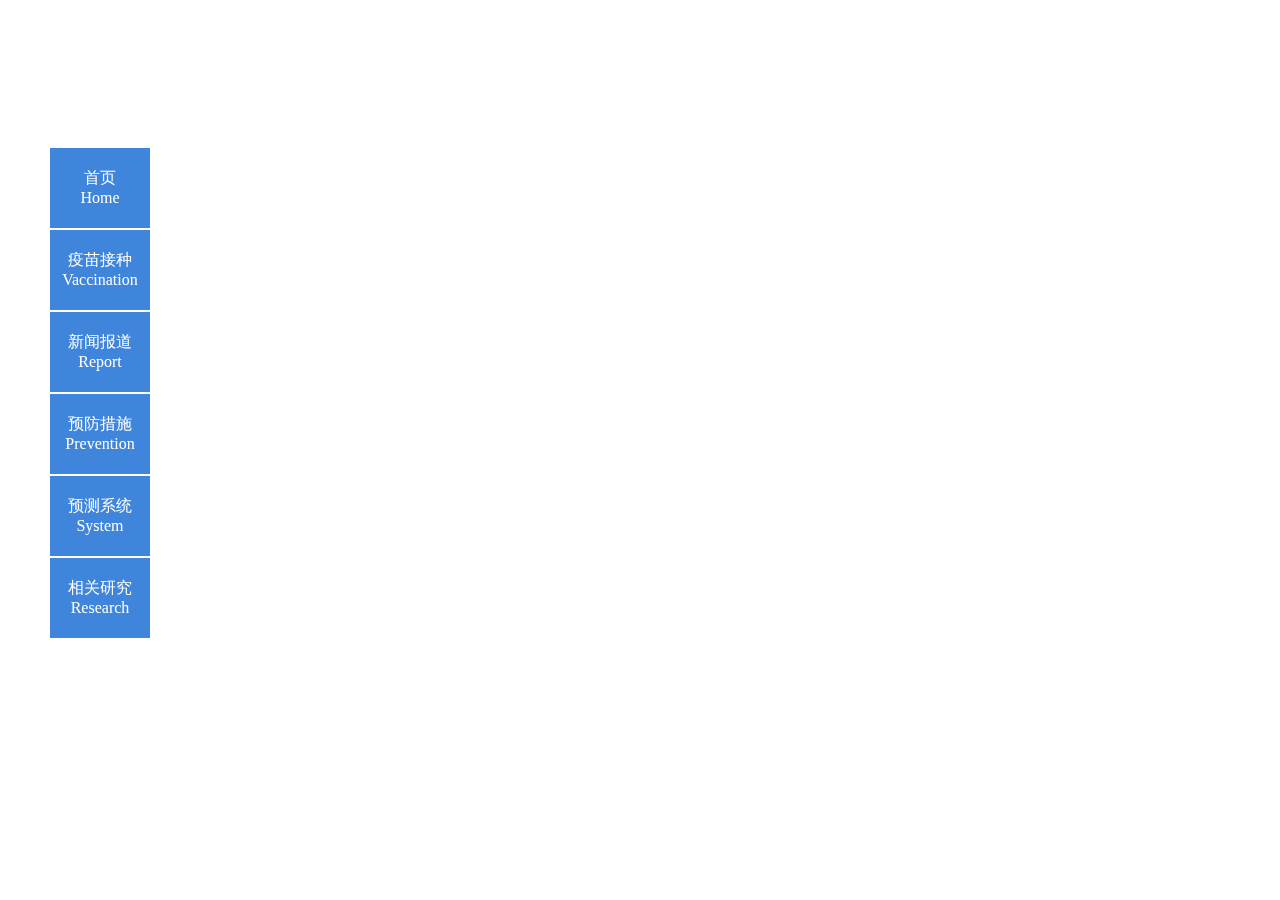
<file: src/news.html>
<!DOCTYPE html>
<html lang="zh">

<head>
    <link rel="stylesheet" type="text/css" href="/styles/pages.css">
    <meta charset="UTF-8">
    <meta name="viewport" content="width=device-width, initial-scale=1.0">
    <title>新闻报道</title>
    <style type="text/css">
        .bg {
            background-image: url("https://s1.ax1x.com/2022/03/13/bqjkh6.jpg");
        }
    </style>
</head>

<body>
    <div class="bg">
        <ul class=daohang>
            <li><a href="/index.html"><br>首页<br>Home</a></li>
            <li><a href="/src/vaccination.html"><br>疫苗接种<br>Vaccination</a></li>
            <li><a href="/src/news.html"><br>新闻报道<br>Report</a></li>
            <li><a href="/src/prevent.html"><br>预防措施<br>Prevention</a></li>
            <li><a href="/src/prediction.html"><br>预测系统<br>System</a></li>
            <li><a href="/src/research.html"><br>相关研究<br>Research</a></li>
        </ul>
    </div>
</body>

</html>
</file>
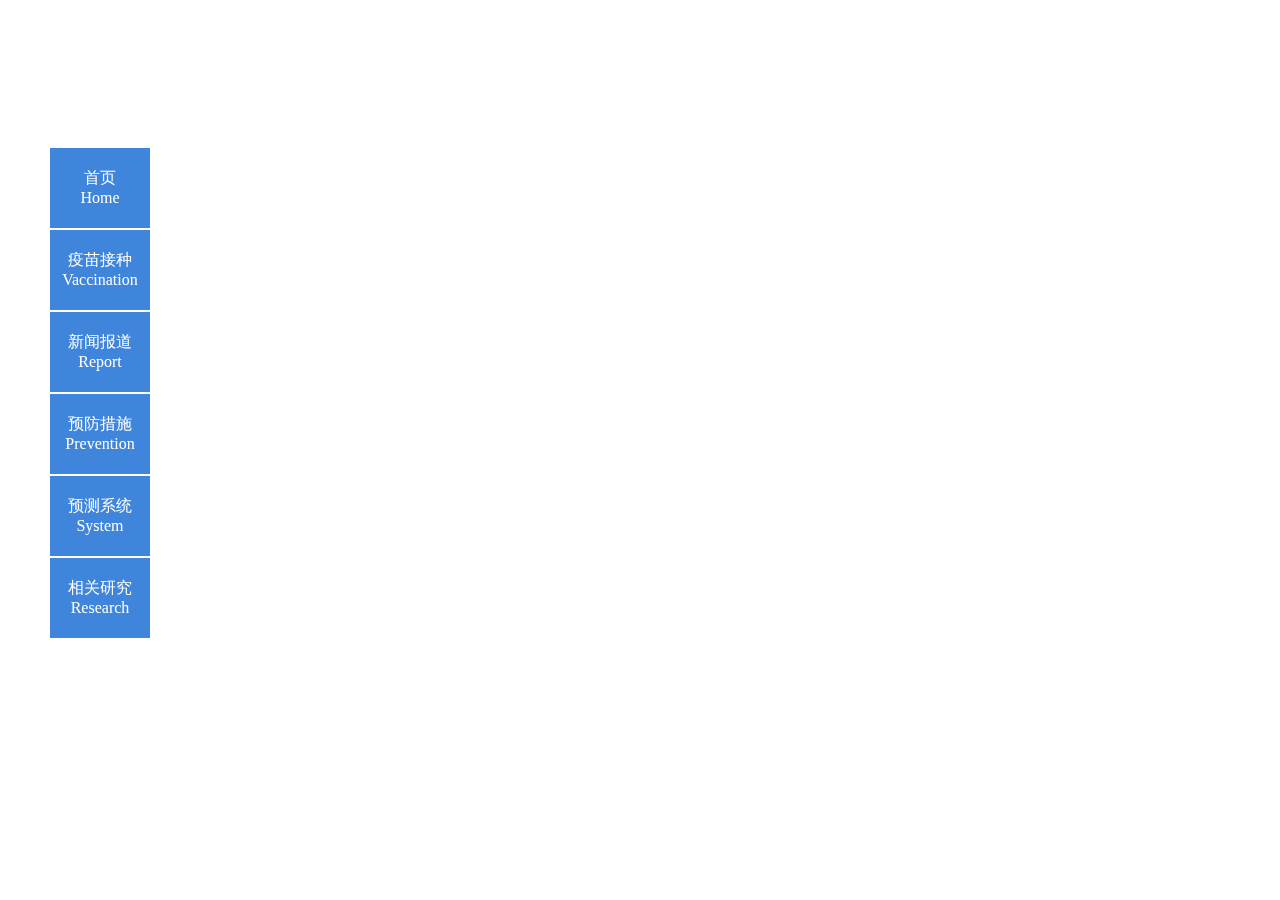
<file: src/prediction.html>
<!DOCTYPE html>
<html lang="zh">

<head>
    <link rel="stylesheet" type="text/css" href="/styles/pages.css">
    <meta charset="UTF-8">
    <meta name="viewport" content="width=device-width, initial-scale=1.0">
    <title>预测系统</title>
    <style>
        .bg {
            background-image: url("https://s1.ax1x.com/2022/03/13/bqjFtx.jpg");
        }
    </style>
</head>

<body>
    <div class="bg">
        <ul class=daohang>
            <li><a href="/index.html"><br>首页<br>Home</a></li>
            <li><a href="/src/vaccination.html"><br>疫苗接种<br>Vaccination</a></li>
            <li><a href="/src/news.html"><br>新闻报道<br>Report</a></li>
            <li><a href="/src/prevent.html"><br>预防措施<br>Prevention</a></li>
            <li><a href="/src/prediction.html"><br>预测系统<br>System</a></li>
            <li><a href="/src/research.html"><br>相关研究<br>Research</a></li>
        </ul>
    </div>
</body>

</html>
</file>
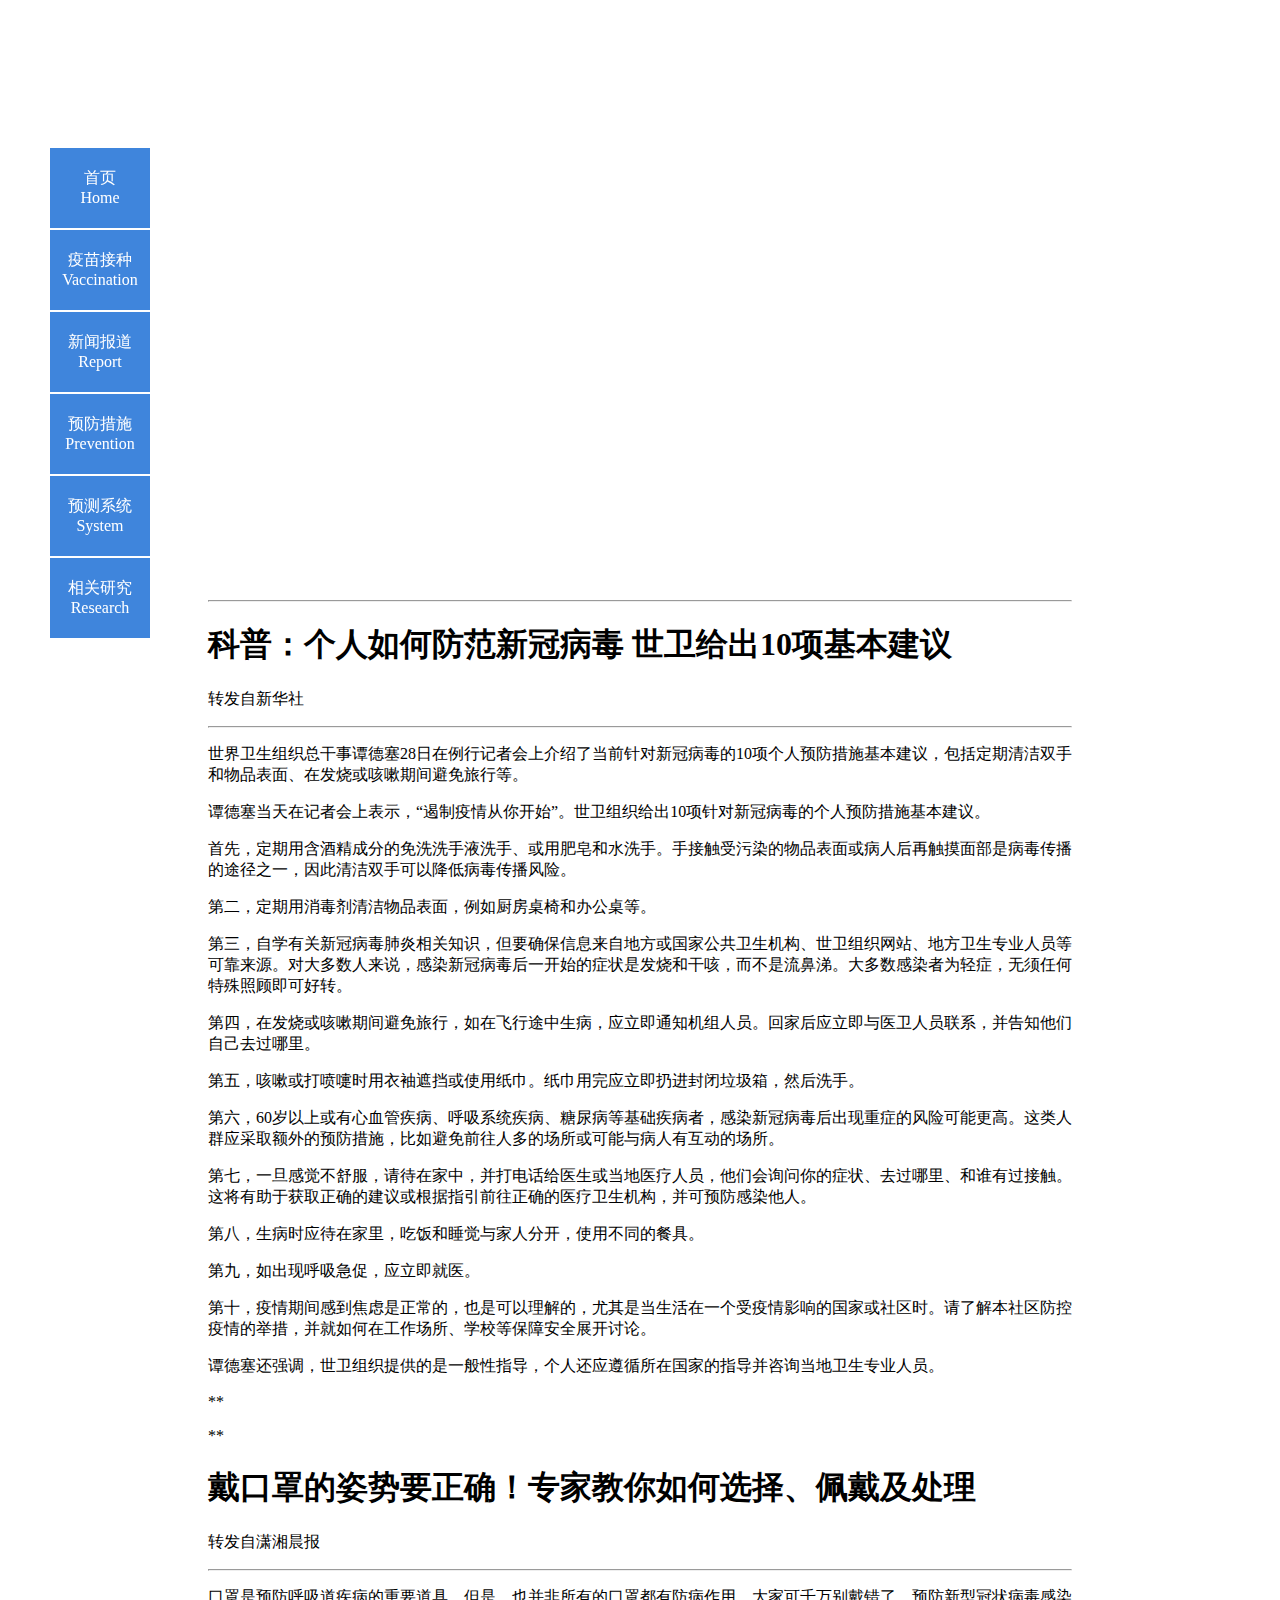
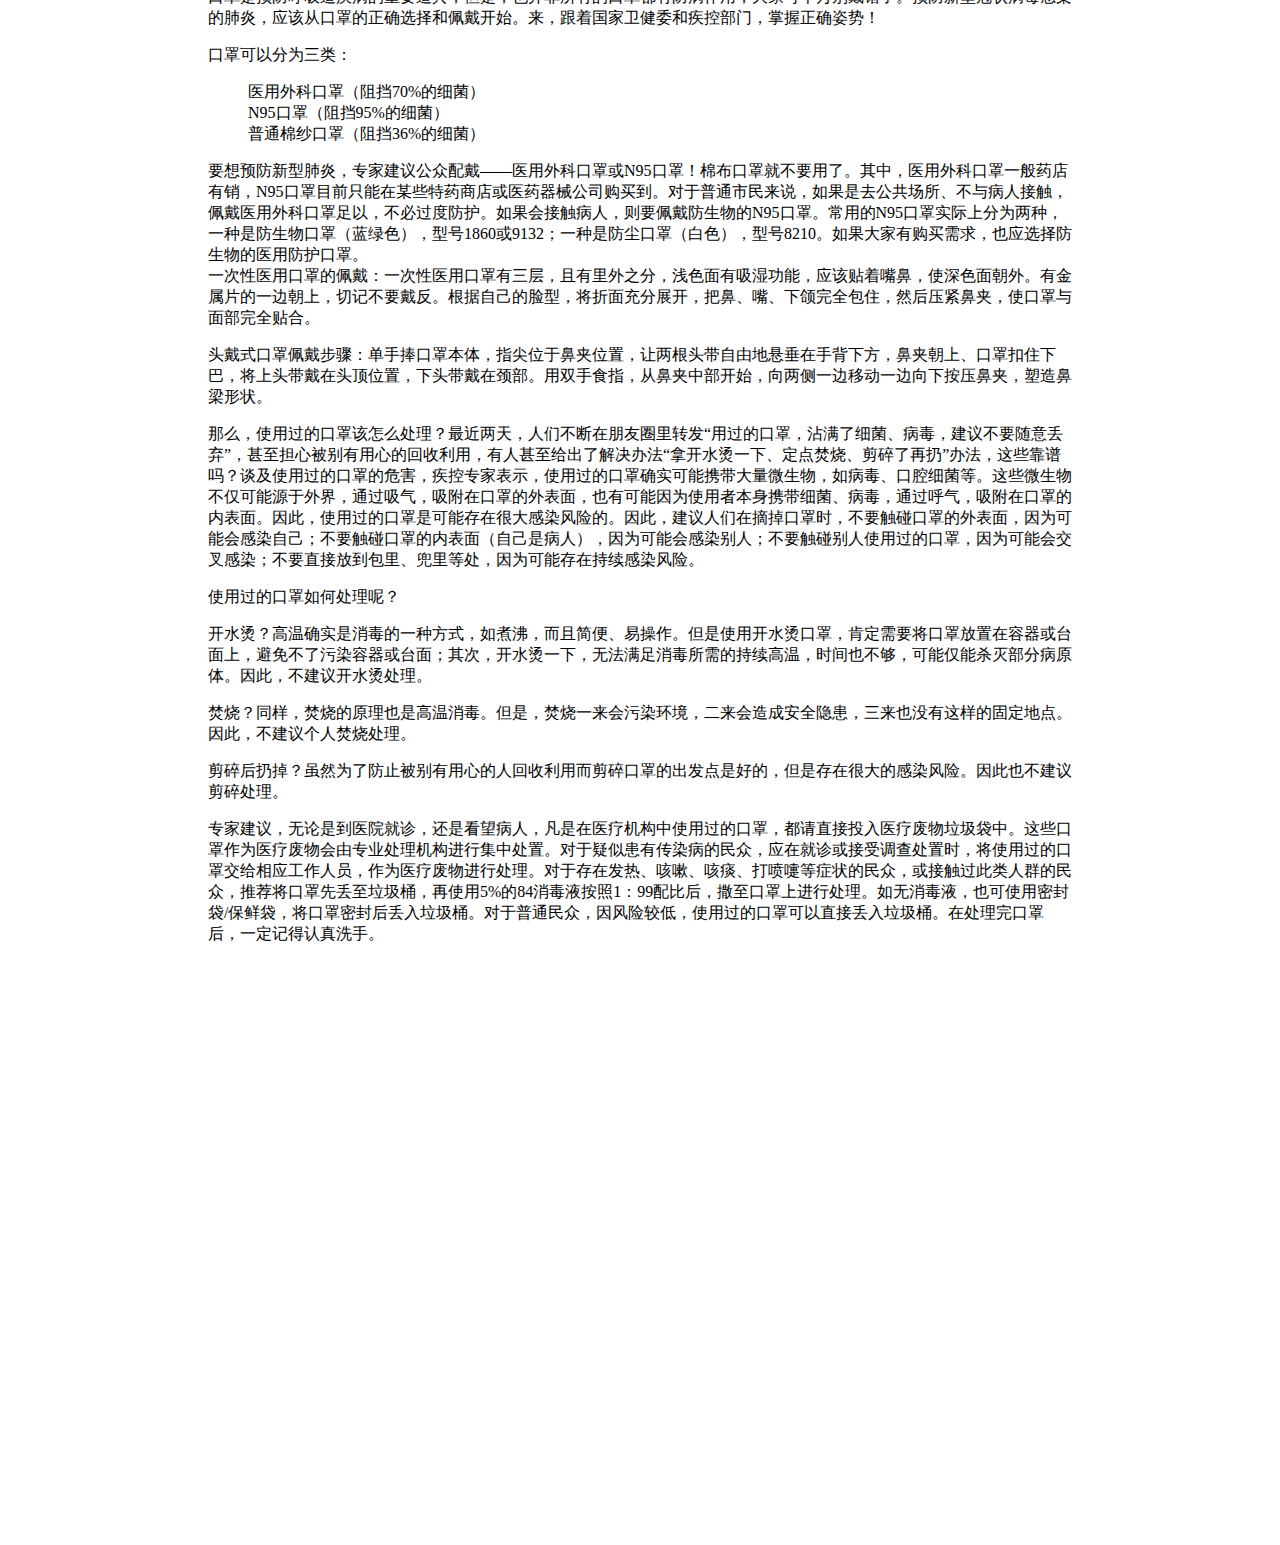
<file: src/prevent.html>
<!DOCTYPE html>
<html lang="zh">

<head>
    <link rel="stylesheet" type="text/css" href="/styles/pages.css">
    <meta charset="UTF-8">
    <meta name="viewport" content="width=device-width, initial-scale=1.0">
    <title>预防措施</title>

    <style>
        .bg {
            background-image: url("https://s1.ax1x.com/2022/03/13/bqjC7R.jpg");
        }

        .vditor-reset {
            margin: 600px 200px;
        }
    </style>
</head>

<body>
    <div class="bg">
        <ul class=daohang>
            <li><a href="/index.html"><br>首页<br>Home</a></li>
            <li><a href="/src/vaccination.html"><br>疫苗接种<br>Vaccination</a></li>
            <li><a href="/src/news.html"><br>新闻报道<br>Report</a></li>
            <li><a href="/src/prevent.html"><br>预防措施<br>Prevention</a></li>
            <li><a href="/src/prediction.html"><br>预测系统<br>System</a></li>
            <li><a href="/src/research.html"><br>相关研究<br>Research</a></li>
        </ul>
    </div>
    <div class="vditor-reset" id="preview">
        <hr />
        <h1 id="科普-个人如何防范新冠病毒-世卫给出10项基本建议">科普：个人如何防范新冠病毒 世卫给出10项基本建议</h1>
        <p>转发自新华社</p>
        <hr />
        <p>世界卫生组织总干事谭德塞28日在例行记者会上介绍了当前针对新冠病毒的10项个人预防措施基本建议，包括定期清洁双手和物品表面、在发烧或咳嗽期间避免旅行等。</p>
        <p>谭德塞当天在记者会上表示，“遏制疫情从你开始”。世卫组织给出10项针对新冠病毒的个人预防措施基本建议。</p>
        <p>首先，定期用含酒精成分的免洗洗手液洗手、或用肥皂和水洗手。手接触受污染的物品表面或病人后再触摸面部是病毒传播的途径之一，因此清洁双手可以降低病毒传播风险。</p>
        <p>第二，定期用消毒剂清洁物品表面，例如厨房桌椅和办公桌等。</p>
        <p>第三，自学有关新冠病毒肺炎相关知识，但要确保信息来自地方或国家公共卫生机构、世卫组织网站、地方卫生专业人员等可靠来源。对大多数人来说，感染新冠病毒后一开始的症状是发烧和干咳，而不是流鼻涕。大多数感染者为轻症，无须任何特殊照顾即可好转。
        </p>
        <p>第四，在发烧或咳嗽期间避免旅行，如在飞行途中生病，应立即通知机组人员。回家后应立即与医卫人员联系，并告知他们自己去过哪里。</p>
        <p>第五，咳嗽或打喷嚏时用衣袖遮挡或使用纸巾。纸巾用完应立即扔进封闭垃圾箱，然后洗手。</p>
        <p>第六，60岁以上或有心血管疾病、呼吸系统疾病、糖尿病等基础疾病者，感染新冠病毒后出现重症的风险可能更高。这类人群应采取额外的预防措施，比如避免前往人多的场所或可能与病人有互动的场所。</p>
        <p>第七，一旦感觉不舒服，请待在家中，并打电话给医生或当地医疗人员，他们会询问你的症状、去过哪里、和谁有过接触。这将有助于获取正确的建议或根据指引前往正确的医疗卫生机构，并可预防感染他人。</p>
        <p>第八，生病时应待在家里，吃饭和睡觉与家人分开，使用不同的餐具。</p>
        <p>第九，如出现呼吸急促，应立即就医。</p>
        <p>第十，疫情期间感到焦虑是正常的，也是可以理解的，尤其是当生活在一个受疫情影响的国家或社区时。请了解本社区防控疫情的举措，并就如何在工作场所、学校等保障安全展开讨论。</p>
        <p>谭德塞还强调，世卫组织提供的是一般性指导，个人还应遵循所在国家的指导并咨询当地卫生专业人员。</p>
        <p>**</p>
        <p>**</p>
        <h1 id="戴口罩的姿势要正确-专家教你如何选择-佩戴及处理">戴口罩的姿势要正确！专家教你如何选择、佩戴及处理</h1>
        <p>转发自潇湘晨报</p>
        <hr />
        <p>口罩是预防呼吸道疾病的重要道具，但是，也并非所有的口罩都有防病作用，大家可千万别戴错了。预防新型冠状病毒感染的肺炎，应该从口罩的正确选择和佩戴开始。来，跟着国家卫健委和疾控部门，掌握正确姿势！</p>
        <p>口罩可以分为三类：</p>
        <ol>
            <li>医用外科口罩（阻挡70%的细菌）</li>
            <li>N95口罩（阻挡95%的细菌）</li>
            <li>普通棉纱口罩（阻挡36%的细菌）</li>
        </ol>
        <p>要想预防新型肺炎，专家建议公众配戴——医用外科口罩或N95口罩！棉布口罩就不要用了。其中，医用外科口罩一般药店有销，N95口罩目前只能在某些特药商店或医药器械公司购买到。对于普通市民来说，如果是去公共场所、不与病人接触，佩戴医用外科口罩足以，不必过度防护。如果会接触病人，则要佩戴防生物的N95口罩。常用的N95口罩实际上分为两种，一种是防生物口罩（蓝绿色），型号1860或9132；一种是防尘口罩（白色），型号8210。如果大家有购买需求，也应选择防生物的医用防护口罩。<br />
            一次性医用口罩的佩戴：一次性医用口罩有三层，且有里外之分，浅色面有吸湿功能，应该贴着嘴鼻，使深色面朝外。有金属片的一边朝上，切记不要戴反。根据自己的脸型，将折面充分展开，把鼻、嘴、下颌完全包住，然后压紧鼻夹，使口罩与面部完全贴合。
        </p>
        <p>头戴式口罩佩戴步骤：单手捧口罩本体，指尖位于鼻夹位置，让两根头带自由地悬垂在手背下方，鼻夹朝上、口罩扣住下巴，将上头带戴在头顶位置，下头带戴在颈部。用双手食指，从鼻夹中部开始，向两侧一边移动一边向下按压鼻夹，塑造鼻梁形状。
        </p>
        <p>那么，使用过的口罩该怎么处理？最近两天，人们不断在朋友圈里转发“用过的口罩，沾满了细菌、病毒，建议不要随意丢弃”，甚至担心被别有用心的回收利用，有人甚至给出了解决办法“拿开水烫一下、定点焚烧、剪碎了再扔”办法，这些靠谱吗？谈及使用过的口罩的危害，疾控专家表示，使用过的口罩确实可能携带大量微生物，如病毒、口腔细菌等。这些微生物不仅可能源于外界，通过吸气，吸附在口罩的外表面，也有可能因为使用者本身携带细菌、病毒，通过呼气，吸附在口罩的内表面。因此，使用过的口罩是可能存在很大感染风险的。因此，建议人们在摘掉口罩时，不要触碰口罩的外表面，因为可能会感染自己；不要触碰口罩的内表面（自己是病人），因为可能会感染别人；不要触碰别人使用过的口罩，因为可能会交叉感染；不要直接放到包里、兜里等处，因为可能存在持续感染风险。
        </p>
        <p>使用过的口罩如何处理呢？</p>
        <p>开水烫？高温确实是消毒的一种方式，如煮沸，而且简便、易操作。但是使用开水烫口罩，肯定需要将口罩放置在容器或台面上，避免不了污染容器或台面；其次，开水烫一下，无法满足消毒所需的持续高温，时间也不够，可能仅能杀灭部分病原体。因此，不建议开水烫处理。
        </p>
        <p>焚烧？同样，焚烧的原理也是高温消毒。但是，焚烧一来会污染环境，二来会造成安全隐患，三来也没有这样的固定地点。因此，不建议个人焚烧处理。</p>
        <p>剪碎后扔掉？虽然为了防止被别有用心的人回收利用而剪碎口罩的出发点是好的，但是存在很大的感染风险。因此也不建议剪碎处理。</p>
        <p>专家建议，无论是到医院就诊，还是看望病人，凡是在医疗机构中使用过的口罩，都请直接投入医疗废物垃圾袋中。这些口罩作为医疗废物会由专业处理机构进行集中处置。对于疑似患有传染病的民众，应在就诊或接受调查处置时，将使用过的口罩交给相应工作人员，作为医疗废物进行处理。对于存在发热、咳嗽、咳痰、打喷嚏等症状的民众，或接触过此类人群的民众，推荐将口罩先丢至垃圾桶，再使用5%的84消毒液按照1：99配比后，撒至口罩上进行处理。如无消毒液，也可使用密封袋/保鲜袋，将口罩密封后丢入垃圾桶。对于普通民众，因风险较低，使用过的口罩可以直接丢入垃圾桶。在处理完口罩后，一定记得认真洗手。
        </p>
    </div>
    <script>
        const previewElement = document.getElementById('preview')
        Vditor.setContentTheme('light', 'https://cdn.jsdelivr.net/npm/vditor@3.6.0/dist/css/content-theme');
        Vditor.codeRender(previewElement, 'zh_CN');
        Vditor.highlightRender({ "enable": true, "lineNumber": false, "style": "github" }, previewElement, 'https://cdn.jsdelivr.net/npm/vditor@3.6.0');
        Vditor.mathRender(previewElement, {
            cdn: 'https://cdn.jsdelivr.net/npm/vditor@3.6.0',
            math: { "engine": "KaTeX", "inlineDigit": false, "macros": {} },
        });
        Vditor.mermaidRender(previewElement, 'https://cdn.jsdelivr.net/npm/vditor@3.6.0');
        Vditor.flowchartRender(previewElement, 'https://cdn.jsdelivr.net/npm/vditor@3.6.0');
        Vditor.graphvizRender(previewElement, 'https://cdn.jsdelivr.net/npm/vditor@3.6.0');
        Vditor.chartRender(previewElement, 'https://cdn.jsdelivr.net/npm/vditor@3.6.0');
        Vditor.mindmapRender(previewElement, 'https://cdn.jsdelivr.net/npm/vditor@3.6.0');
        Vditor.abcRender(previewElement, 'https://cdn.jsdelivr.net/npm/vditor@3.6.0');
        Vditor.mediaRender(previewElement);
    </script>
</body>

</html>
</file>
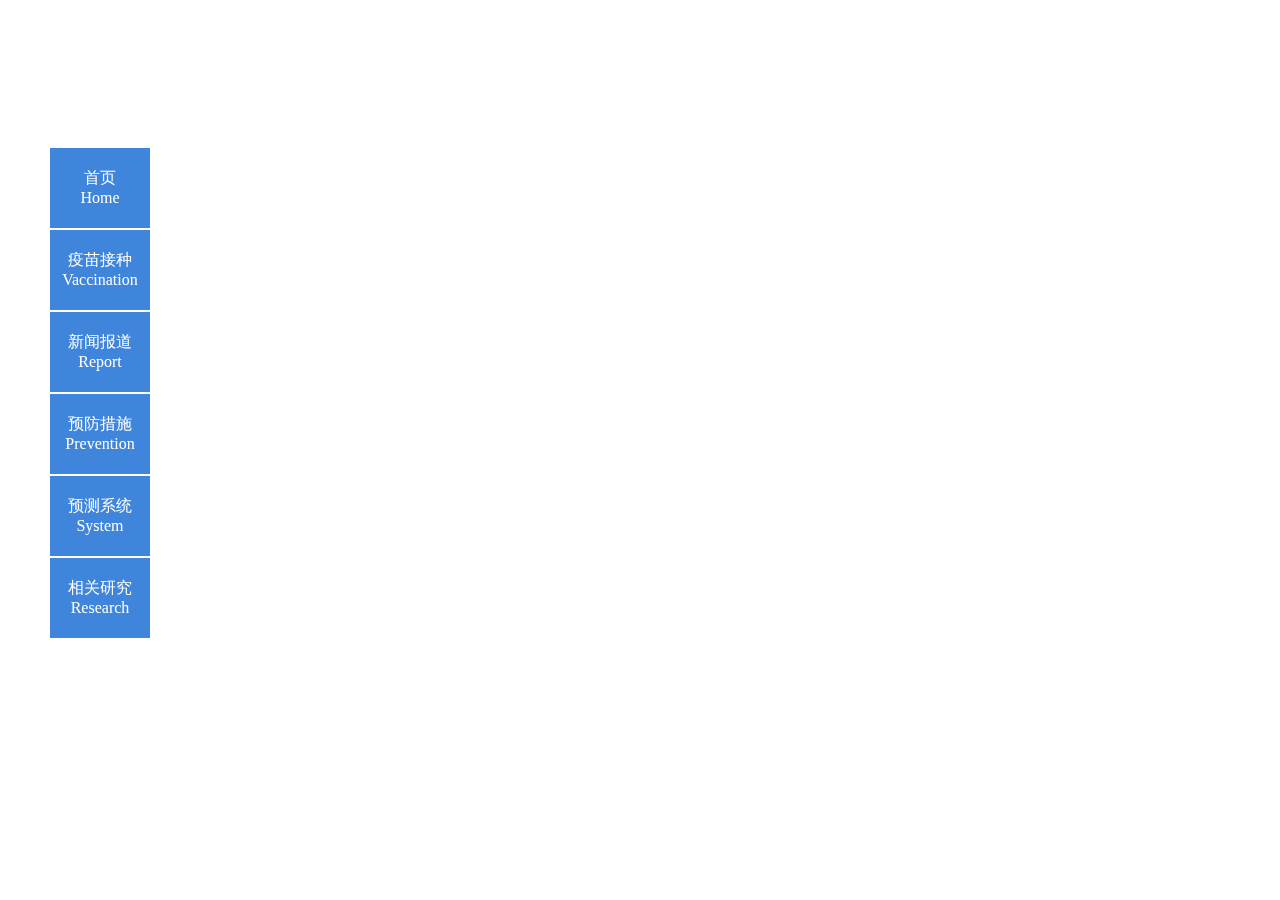
<file: src/research.html>
<!DOCTYPE html>
<html lang="zh">

<head>
    <meta charset="UTF-8">
    <link rel="stylesheet" type="text/css" href="/styles/pages.css">
    <meta name="viewport" content="width=device-width, initial-scale=1.0">
    <title>相关研究</title>
    <style type="text/css">
        .bg {
            background-image: url("https://s1.ax1x.com/2022/03/13/bqjiA1.jpg");
        }
    </style>

</head>

<body>
    <div class="bg">
        <ul class=daohang>
            <li><a href="/index.html"><br>首页<br>Home</a></li>
            <li><a href="/src/vaccination.html"><br>疫苗接种<br>Vaccination</a></li>
            <li><a href="/src/news.html"><br>新闻报道<br>Report</a></li>
            <li><a href="/src/prevent.html"><br>预防措施<br>Prevention</a></li>
            <li><a href="/src/prediction.html"><br>预测系统<br>System</a></li>
            <li><a href="/src/research.html"><br>相关研究<br>Research</a></li>
        </ul>
    </div>
</body>

</html>
</file>
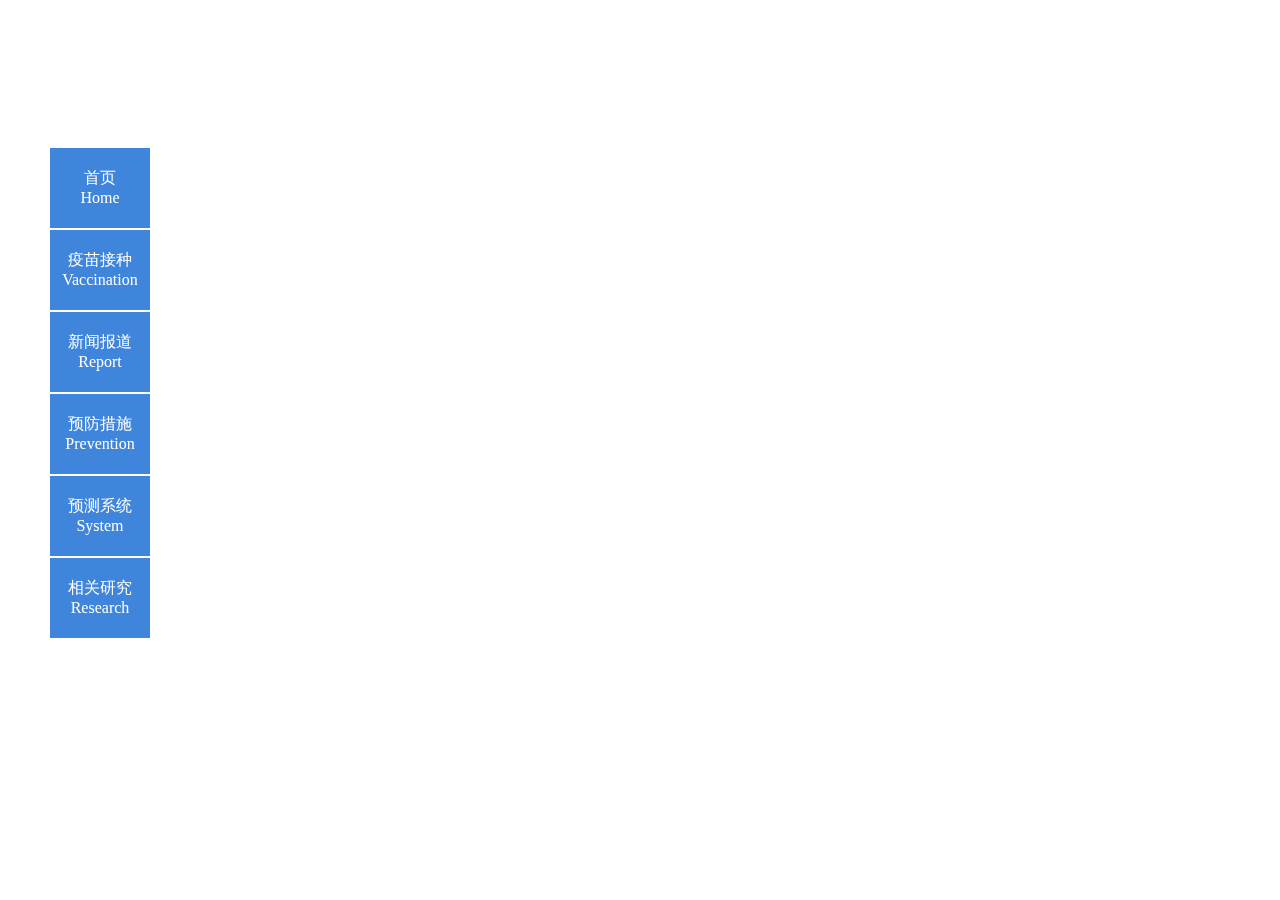
<file: src/vaccination.html>
<!DOCTYPE html>
<html lang="zh">

<head>
    <link rel="stylesheet" type="text/css" href="/styles/pages.css">
    <meta charset="UTF-8">
    <meta http-equiv="X-UA-Compatible" content="IE=edge">
    <meta name="viewport" content="width=device-width, initial-scale=1.0">
    <title>疫苗接种情况</title>
</head>

<body>
    <div class="bg">
        <ul class=daohang>
            <li><a href="/index.html"><br>首页<br>Home</a></li>
            <li><a href="/src/vaccination.html"><br>疫苗接种<br>Vaccination</a></li>
            <li><a href="/src/news.html"><br>新闻报道<br>Report</a></li>
            <li><a href="/src/prevent.html"><br>预防措施<br>Prevention</a></li>
            <li><a href="/src/prediction.html"><br>预测系统<br>System</a></li>
            <li><a href="/src/research.html"><br>相关研究<br>Research</a></li>
        </ul>
    </div>
</body>

</html>
</file>
<file: styles/pages.css>
li {
    list-style-type: none;
    /* 去掉li前的点 */
}

a {
    display: block;
    /*将a变成块状*/
    width: 100px;
    /*设置块的宽度*/
    height: 80px;
    /*设置块的高度*/
    /* font-family: Microsoft Yahei;*/
    line-height: 20px;
    /*设置行高*/
    background-color: #3f85dc;
    margin: 2px 0;
    /*块里的高宽通过margin设置*/
    color: #fff;
    text-align: center;
    /*字体居中*/
    text-decoration: none;
    /*去掉下划线*/
    font-size: 16px;
}

a:hover {
    background-color: #94b4dc;
}

.daohang {
    color: white;
    z-index: 0;
    position: fixed;
    /*相对位置*/
    left: 10px;
    /*距离左边130像素*/
    top: 130px;
    /*距离上面130像素*/
}

.bg {
    position: absolute;
    top: 0;
    left: 0;
    height: 500px;
    width: 100%;
    background-position: center 0;
    background-repeat: no-repeat;
    background-attachment: scroll;
    /*背景是否随着鼠标滚动而滚动*/
    -webkit-background-size: cover;
    /* 兼容Webkit内核浏览器如Chrome和Safari */
    -o-background-size: cover;
    /* 兼容Opera */
    background-size: cover;
    zoom: 1;
}
</file>
